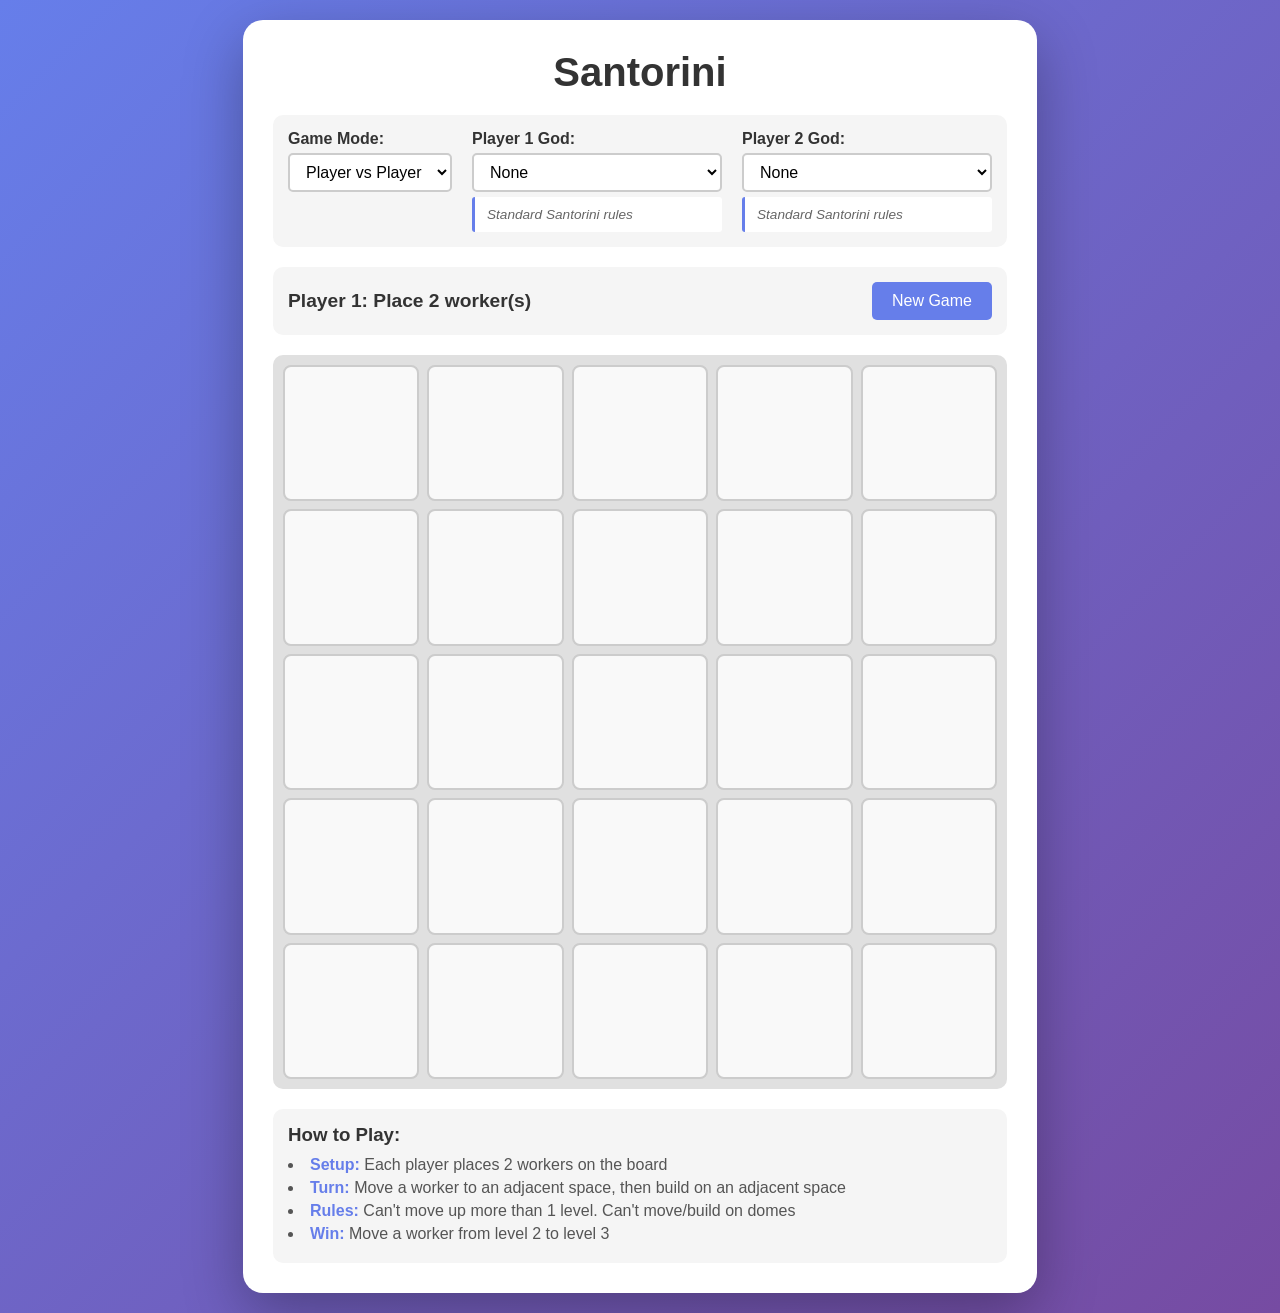
<file: index.html>
<!DOCTYPE html>
<html lang="en">
<head>
    <meta charset="UTF-8">
    <meta name="viewport" content="width=device-width, initial-scale=1.0">
    <title>Santorini</title>
    <link rel="stylesheet" href="style.css">
</head>
<body>
    <div class="container">
        <h1>Santorini</h1>

        <div class="game-settings">
            <div class="setting-group">
                <label for="game-mode">Game Mode:</label>
                <select id="game-mode">
                    <option value="pvp">Player vs Player</option>
                    <option value="pve">Player vs AI</option>
                </select>
            </div>
            <div class="setting-group" id="difficulty-group" style="display: none;">
                <label for="ai-difficulty">AI Difficulty:</label>
                <select id="ai-difficulty">
                    <option value="easy">Easy (Random)</option>
                    <option value="medium">Medium (Greedy)</option>
                    <option value="hard">Hard (Minimax)</option>
                </select>
            </div>
            <div class="setting-group">
                <label for="player1-god">Player 1 God:</label>
                <select id="player1-god">
                    <option value="none">None</option>
                    <option value="random">Random</option>
                    <option value="pan">Pan</option>
                    <option value="apollo">Apollo</option>
                    <option value="athena">Athena</option>
                    <option value="demeter">Demeter</option>
                </select>
                <div id="player1-god-description" class="god-description">Standard Santorini rules</div>
            </div>
            <div class="setting-group">
                <label for="player2-god">Player 2 God:</label>
                <select id="player2-god">
                    <option value="none">None</option>
                    <option value="random">Random</option>
                    <option value="pan">Pan</option>
                    <option value="apollo">Apollo</option>
                    <option value="athena">Athena</option>
                    <option value="demeter">Demeter</option>
                </select>
                <div id="player2-god-description" class="god-description">Standard Santorini rules</div>
            </div>
        </div>

        <div class="game-info">
            <div id="status">Player 1: Place your workers</div>
            <button id="reset-btn">New Game</button>
        </div>

        <div id="board" class="board">
            <!-- 5x5 grid will be generated by JavaScript -->
        </div>

        <div class="instructions">
            <h3>How to Play:</h3>
            <ul>
                <li><strong>Setup:</strong> Each player places 2 workers on the board</li>
                <li><strong>Turn:</strong> Move a worker to an adjacent space, then build on an adjacent space</li>
                <li><strong>Rules:</strong> Can't move up more than 1 level. Can't move/build on domes</li>
                <li><strong>Win:</strong> Move a worker from level 2 to level 3</li>
            </ul>
        </div>
    </div>

    <script src="gods.js"></script>
    <script src="ai.js"></script>
    <script src="game.js"></script>
</body>
</html>
</file>
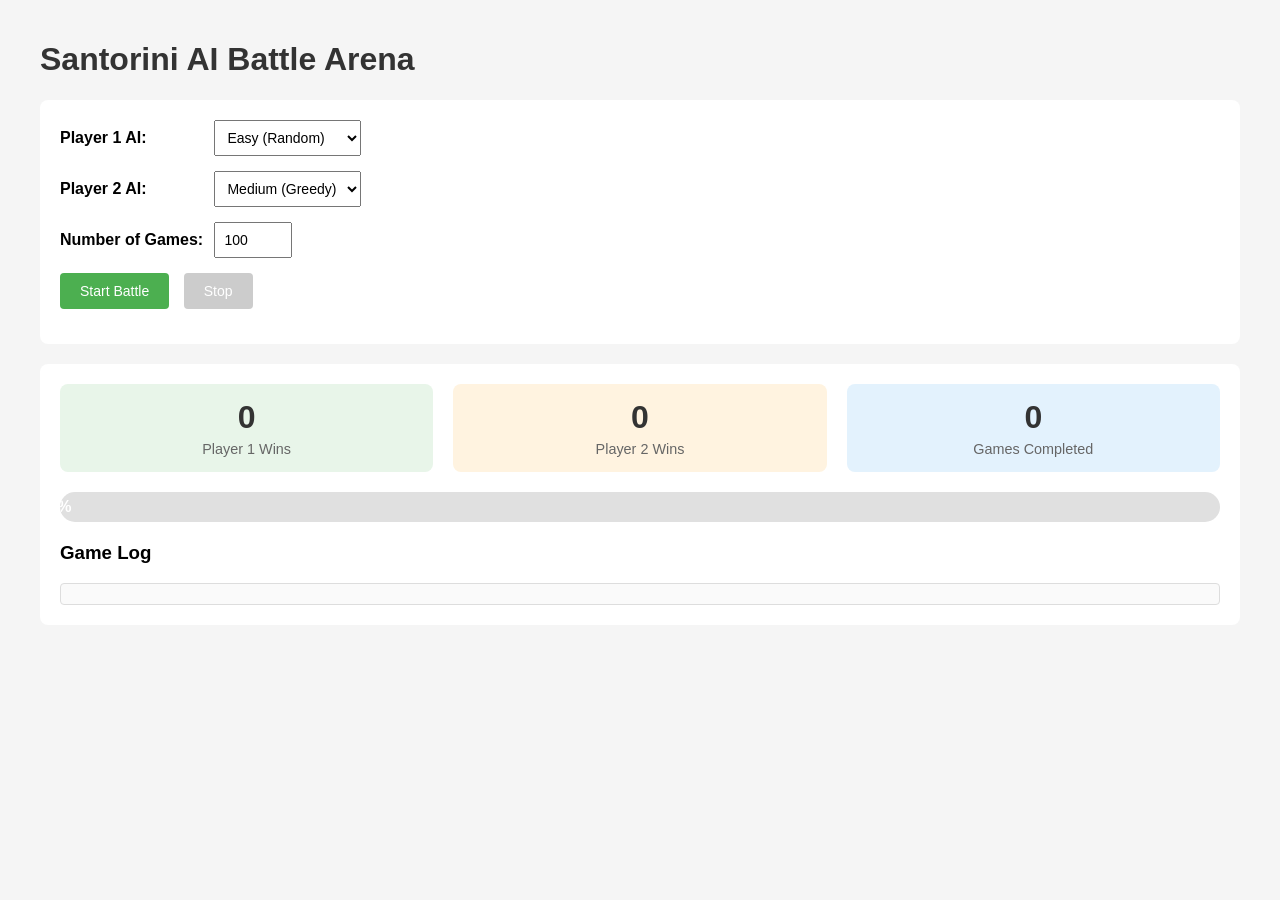
<file: ai-battle.html>
<!DOCTYPE html>
<html lang="en">
<head>
    <meta charset="UTF-8">
    <meta name="viewport" content="width=device-width, initial-scale=1.0">
    <title>Santorini AI Battle Arena</title>
    <style>
        body {
            font-family: 'Segoe UI', Tahoma, Geneva, Verdana, sans-serif;
            max-width: 1200px;
            margin: 0 auto;
            padding: 20px;
            background: #f5f5f5;
        }
        h1 {
            color: #333;
        }
        .controls {
            background: white;
            border-radius: 8px;
            padding: 20px;
            margin-bottom: 20px;
        }
        .control-group {
            margin-bottom: 15px;
        }
        label {
            display: inline-block;
            width: 150px;
            font-weight: bold;
        }
        select, input, button {
            padding: 8px;
            font-size: 14px;
        }
        button {
            background: #4CAF50;
            color: white;
            border: none;
            border-radius: 4px;
            cursor: pointer;
            padding: 10px 20px;
            margin-right: 10px;
        }
        button:hover {
            background: #45a049;
        }
        button:disabled {
            background: #ccc;
            cursor: not-allowed;
        }
        .results {
            background: white;
            border-radius: 8px;
            padding: 20px;
        }
        .stats {
            display: grid;
            grid-template-columns: repeat(3, 1fr);
            gap: 20px;
            margin-bottom: 20px;
        }
        .stat-card {
            background: #e3f2fd;
            border-radius: 8px;
            padding: 15px;
            text-align: center;
        }
        .stat-card.player1 {
            background: #e8f5e9;
        }
        .stat-card.player2 {
            background: #fff3e0;
        }
        .stat-value {
            font-size: 2em;
            font-weight: bold;
            color: #333;
        }
        .stat-label {
            font-size: 0.9em;
            color: #666;
            margin-top: 5px;
        }
        .progress {
            margin: 20px 0;
        }
        .progress-bar {
            width: 100%;
            height: 30px;
            background: #e0e0e0;
            border-radius: 15px;
            overflow: hidden;
        }
        .progress-fill {
            height: 100%;
            background: linear-gradient(90deg, #4CAF50, #45a049);
            transition: width 0.3s;
            display: flex;
            align-items: center;
            justify-content: center;
            color: white;
            font-weight: bold;
        }
        .game-log {
            max-height: 400px;
            overflow-y: auto;
            border: 1px solid #ddd;
            border-radius: 4px;
            padding: 10px;
            background: #fafafa;
            font-family: monospace;
            font-size: 0.9em;
        }
        .log-entry {
            padding: 5px;
            margin: 2px 0;
            border-radius: 3px;
        }
        .log-entry.win {
            background: #c8e6c9;
            font-weight: bold;
        }
    </style>
</head>
<body>
    <h1>Santorini AI Battle Arena</h1>

    <div class="controls">
        <div class="control-group">
            <label>Player 1 AI:</label>
            <select id="ai1-difficulty">
                <option value="easy">Easy (Random)</option>
                <option value="medium">Medium (Greedy)</option>
                <option value="hard">Hard (Minimax)</option>
            </select>
        </div>
        <div class="control-group">
            <label>Player 2 AI:</label>
            <select id="ai2-difficulty">
                <option value="easy">Easy (Random)</option>
                <option value="medium" selected>Medium (Greedy)</option>
                <option value="hard">Hard (Minimax)</option>
            </select>
        </div>
        <div class="control-group">
            <label>Number of Games:</label>
            <input type="number" id="num-games" value="100" min="1" max="1000">
        </div>
        <div class="control-group">
            <button id="start-btn">Start Battle</button>
            <button id="stop-btn" disabled>Stop</button>
        </div>
    </div>

    <div class="results">
        <div class="stats">
            <div class="stat-card player1">
                <div class="stat-value" id="player1-wins">0</div>
                <div class="stat-label">Player 1 Wins</div>
            </div>
            <div class="stat-card player2">
                <div class="stat-value" id="player2-wins">0</div>
                <div class="stat-label">Player 2 Wins</div>
            </div>
            <div class="stat-card">
                <div class="stat-value" id="total-games">0</div>
                <div class="stat-label">Games Completed</div>
            </div>
        </div>

        <div class="progress">
            <div class="progress-bar">
                <div class="progress-fill" id="progress-fill" style="width: 0%">0%</div>
            </div>
        </div>

        <h3>Game Log</h3>
        <div class="game-log" id="game-log"></div>
    </div>

    <script src="gods.js"></script>
    <script src="game.js"></script>
    <script src="ai.js"></script>
    <script src="ai-battle.js"></script>
</body>
</html>
</file>
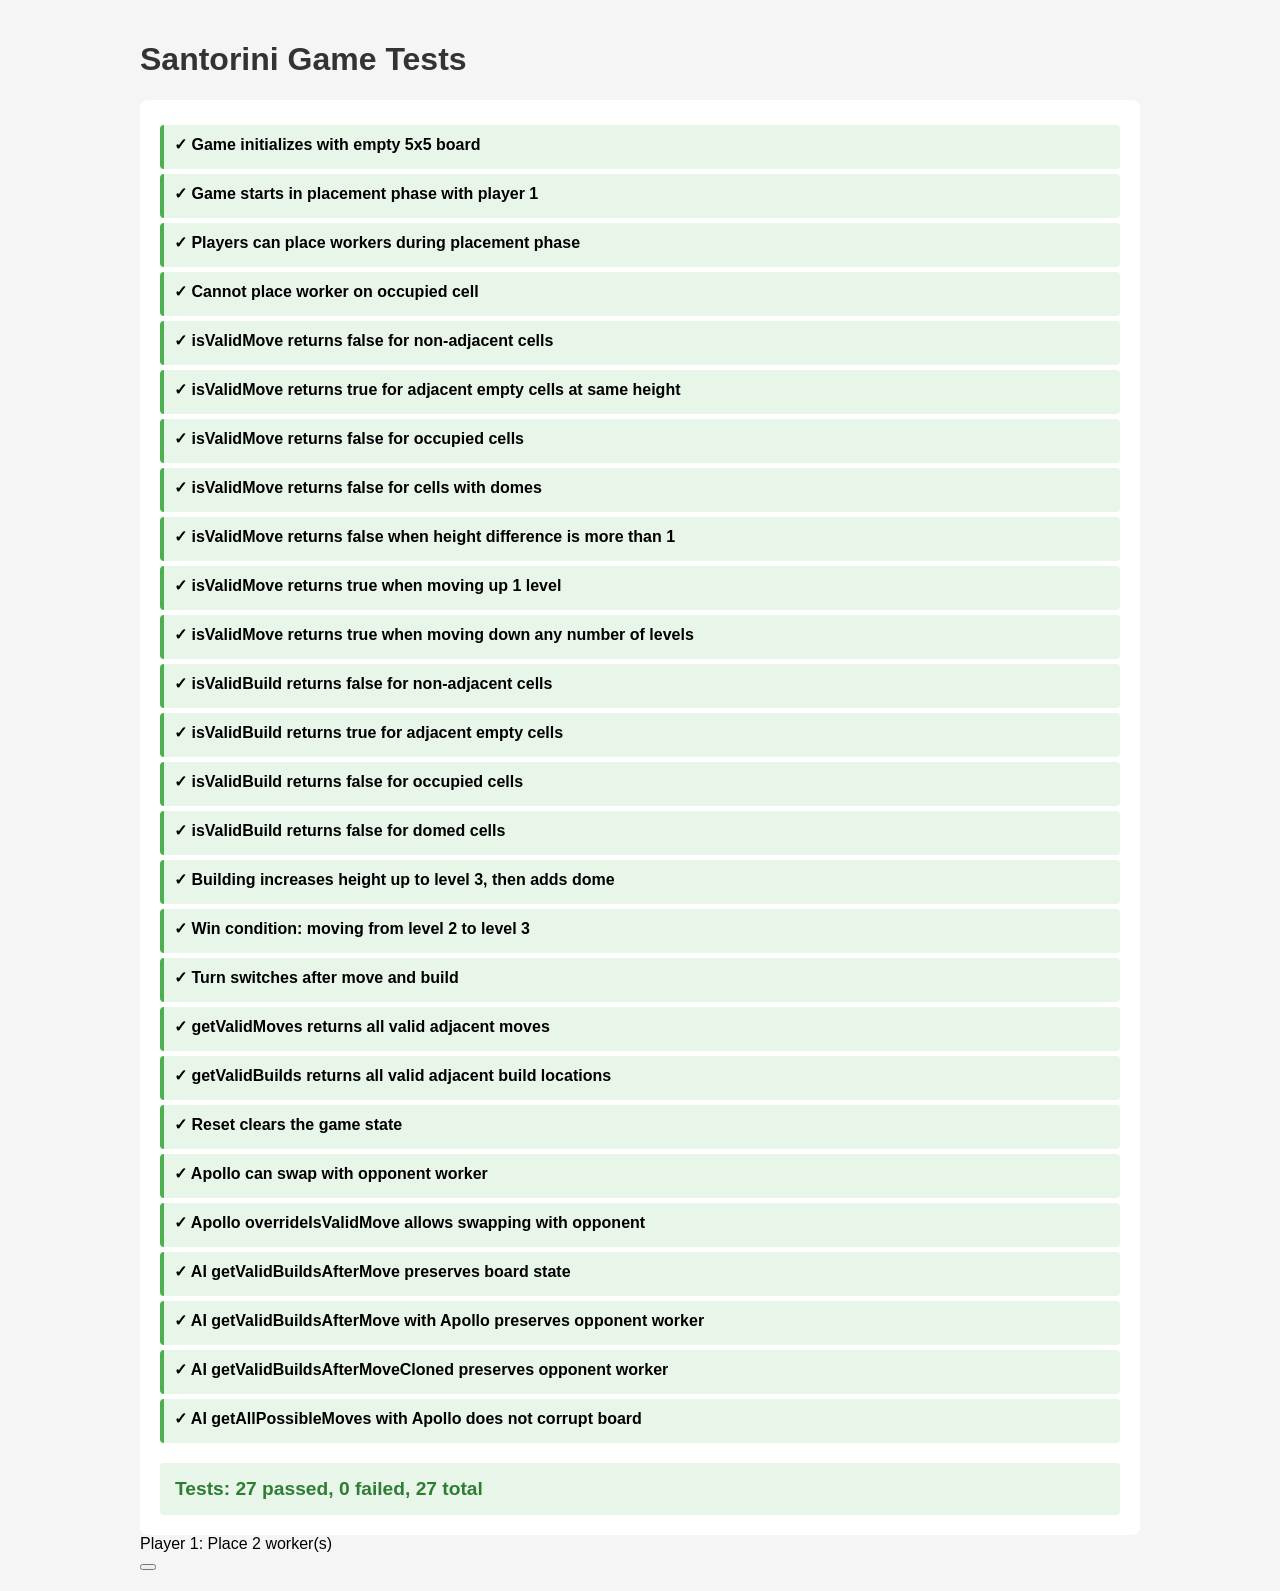
<file: test.html>
<!DOCTYPE html>
<html lang="en">
<head>
    <meta charset="UTF-8">
    <meta name="viewport" content="width=device-width, initial-scale=1.0">
    <title>Santorini Tests</title>
    <style>
        body {
            font-family: 'Segoe UI', Tahoma, Geneva, Verdana, sans-serif;
            max-width: 1000px;
            margin: 0 auto;
            padding: 20px;
            background: #f5f5f5;
        }
        h1 {
            color: #333;
        }
        .test-results {
            background: white;
            border-radius: 8px;
            padding: 20px;
            margin-top: 20px;
        }
        .test {
            padding: 10px;
            margin: 5px 0;
            border-radius: 4px;
            border-left: 4px solid #ccc;
        }
        .test.pass {
            background: #e8f5e9;
            border-left-color: #4CAF50;
        }
        .test.fail {
            background: #ffebee;
            border-left-color: #f44336;
        }
        .test-name {
            font-weight: bold;
            margin-bottom: 5px;
        }
        .test-error {
            color: #d32f2f;
            font-family: monospace;
            font-size: 0.9em;
            margin-top: 5px;
        }
        .summary {
            font-size: 1.2em;
            font-weight: bold;
            margin-top: 20px;
            padding: 15px;
            background: #e3f2fd;
            border-radius: 4px;
        }
        .summary.all-pass {
            background: #e8f5e9;
            color: #2e7d32;
        }
        .summary.some-fail {
            background: #ffebee;
            color: #c62828;
        }
    </style>
</head>
<body>
    <h1>Santorini Game Tests</h1>
    <div id="test-results" class="test-results">
        Running tests...
    </div>

    <script src="gods.js"></script>
    <script src="ai.js"></script>
    <script src="game.js"></script>
    <script src="tests.js"></script>
</body>
</html>
</file>
<file: style.css>
* {
    margin: 0;
    padding: 0;
    box-sizing: border-box;
}

body {
    font-family: 'Segoe UI', Tahoma, Geneva, Verdana, sans-serif;
    background: linear-gradient(135deg, #667eea 0%, #764ba2 100%);
    min-height: 100vh;
    display: flex;
    justify-content: center;
    align-items: center;
    padding: 20px;
}

.container {
    background: white;
    border-radius: 20px;
    padding: 30px;
    box-shadow: 0 20px 60px rgba(0, 0, 0, 0.3);
    max-width: 800px;
}

h1 {
    text-align: center;
    color: #333;
    margin-bottom: 20px;
    font-size: 2.5em;
}

.game-settings {
    display: flex;
    gap: 20px;
    margin-bottom: 20px;
    padding: 15px;
    background: #f5f5f5;
    border-radius: 10px;
    flex-wrap: wrap;
}

.setting-group {
    display: flex;
    flex-direction: column;
    gap: 5px;
}

.setting-group label {
    font-weight: bold;
    color: #333;
}

.god-description {
    font-size: 0.85em;
    color: #666;
    font-style: italic;
    padding: 8px 12px;
    background: #fff;
    border-left: 3px solid #667eea;
    border-radius: 3px;
    min-width: 250px;
    line-height: 1.4;
}

.setting-group select {
    padding: 8px 12px;
    font-size: 1em;
    border: 2px solid #ccc;
    border-radius: 5px;
    background: white;
    cursor: pointer;
    transition: border-color 0.3s;
}

.setting-group select:hover {
    border-color: #667eea;
}

.setting-group select:focus {
    outline: none;
    border-color: #667eea;
}

.game-info {
    display: flex;
    justify-content: space-between;
    align-items: center;
    margin-bottom: 20px;
    padding: 15px;
    background: #f5f5f5;
    border-radius: 10px;
}

#status {
    font-size: 1.2em;
    font-weight: bold;
    color: #333;
}

#reset-btn {
    padding: 10px 20px;
    font-size: 1em;
    background: #667eea;
    color: white;
    border: none;
    border-radius: 5px;
    cursor: pointer;
    transition: background 0.3s;
}

#reset-btn:hover {
    background: #5568d3;
}

.board {
    display: grid;
    grid-template-columns: repeat(5, 1fr);
    gap: 8px;
    margin-bottom: 20px;
    background: #e0e0e0;
    padding: 10px;
    border-radius: 10px;
}

.cell {
    aspect-ratio: 1;
    background: #f9f9f9;
    border: 2px solid #ccc;
    border-radius: 8px;
    position: relative;
    cursor: pointer;
    transition: all 0.2s;
    display: flex;
    align-items: center;
    justify-content: center;
}

.cell:hover {
    background: #e8f4f8;
    transform: scale(1.05);
}

.cell.selectable {
    border-color: #4CAF50;
    background: #e8f5e9;
    box-shadow: 0 0 10px rgba(76, 175, 80, 0.5);
}

.cell.selected {
    border-color: #2196F3;
    background: #e3f2fd;
    box-shadow: 0 0 15px rgba(33, 150, 243, 0.7);
}

.building {
    position: absolute;
    bottom: 0;
    width: 100%;
    display: flex;
    flex-direction: column-reverse;
    align-items: center;
    justify-content: flex-start;
}

.level {
    width: 80%;
    height: 15px;
    background: linear-gradient(to bottom, #b0b0b0, #808080);
    border: 1px solid #606060;
    margin-top: 2px;
}

.level-1 {
    width: 80%;
}

.level-2 {
    width: 70%;
}

.level-3 {
    width: 60%;
}

.dome {
    width: 50%;
    height: 20px;
    background: radial-gradient(circle at 50% 30%, #4a90e2, #2e5c8a);
    border-radius: 50% 50% 0 0;
    border: 1px solid #1e3c5a;
    margin-top: 2px;
}

.worker {
    position: absolute;
    width: 30px;
    height: 30px;
    border-radius: 50%;
    border: 3px solid #333;
    z-index: 10;
    display: flex;
    align-items: center;
    justify-content: center;
    font-weight: bold;
    font-size: 14px;
    color: white;
    text-shadow: 1px 1px 2px rgba(0, 0, 0, 0.5);
}

.worker.player1 {
    background: linear-gradient(135deg, #667eea 0%, #764ba2 100%);
}

.worker.player2 {
    background: linear-gradient(135deg, #f093fb 0%, #f5576c 100%);
}

.instructions {
    background: #f5f5f5;
    padding: 15px;
    border-radius: 10px;
    margin-top: 20px;
}

.instructions h3 {
    color: #333;
    margin-bottom: 10px;
}

.instructions ul {
    list-style-position: inside;
    color: #555;
}

.instructions li {
    margin: 5px 0;
}

.instructions strong {
    color: #667eea;
}
</file>
